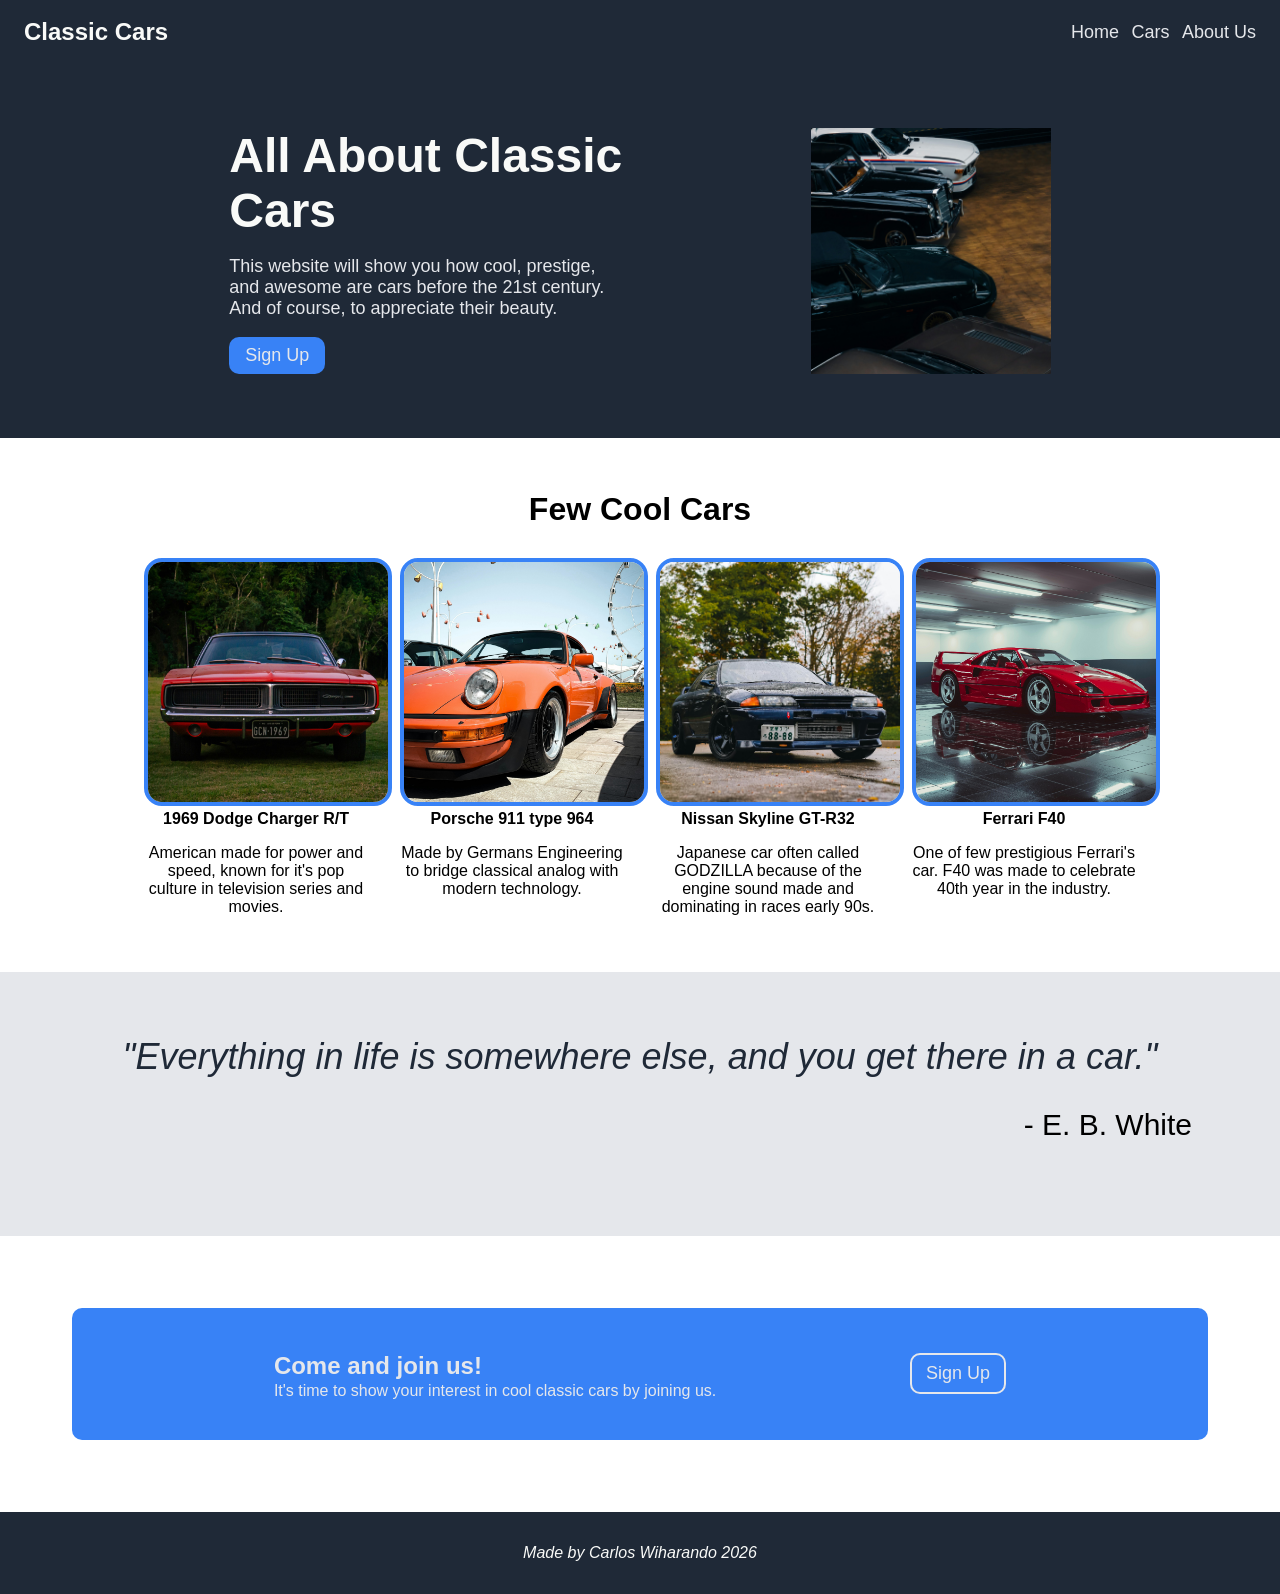
<file: theodinproject/landing-page/index.html>
<!DOCTYPE html>
<html lang="en">
<head>
    <meta charset="UTF-8">
    <meta name="viewport" content="width=device-width, initial-scale=1.0">
    <title>Landing Page</title>
</head>
<body>
    <div class="header">
        <h1>Classic Cars</h1>
        <div class="head-links">
            <a href="#">Home</a>
            <a href="#">Cars</a>
            <a href="#">About Us</a>
        </div>
    </div>
    <div class="hero">
        <div class="hero-text">
            <h1>All About Classic Cars</h1>
            <p>This website will show you how cool, prestige, and awesome are cars before the 21st century. And of course, to appreciate their beauty.</p>
            <button class="sign-up">Sign Up</button>
        </div>
        <img src="./images/lineup-justin-joseph-crop.jpg" alt="classic cars line up">
    </div>
    <div class="information">
        <h1>Few Cool Cars</h1>
        <div class="deck">
            <div class="card">
                <img src="./images/charger69-edu-henrique-crop.jpg" alt="Dodge Charger 1969">
                <b>1969 Dodge Charger R/T</b>
                <p>American made for power and speed, known for it's pop culture in television series and movies.</p>
            </div>
            <div class="card">
                <img src="./images/porsche964sabir-i-sg-nd-rli-crop.jpg" alt="Porsche 911 type 964">
                <b>Porsche 911 type 964</b>
                <p>Made by Germans Engineering to bridge classical analog with modern technology.</p>
            </div>
            <div class="card">
                <img src="./images/r32wavyvisuals-crop.jpg" alt="Nissan Skyline GT-R32">
                <b>Nissan Skyline GT-R32</b>
                <p>Japanese car often called GODZILLA because of the engine sound made and dominating in races early 90s.</p>
            </div>
            <div class="card">
                <img src="./images/f40-sebastianpichard-crop.jpg" alt="Ferrari F40">
                <b>Ferrari F40</b>
                <p>One of few prestigious Ferrari's car. F40 was made to celebrate 40th year in the industry.</p>
            </div>
        </div>
    </div>
    <div class="quotes">
        <p class="saying">
            "Everything in life is somewhere else, and you get there in a car."
        </p>
        <p class="person">
            - E. B. White
        </p>
    </div>
    <div class="join-container">
        <div class="call-to-action">
            <div class="text">
                <h2>Come and join us!</h2>
                <p>It's time to show your interest in cool classic cars by joining us.</p>
            </div>
            <button class="sign-up-rev">Sign Up</button>
        </div>
    </div>
    <footer>
        <i>Made by Carlos Wiharando 2026</i>
    </footer>
    <link rel="stylesheet" href="landing-page.css">
</body>
</html>
</file>
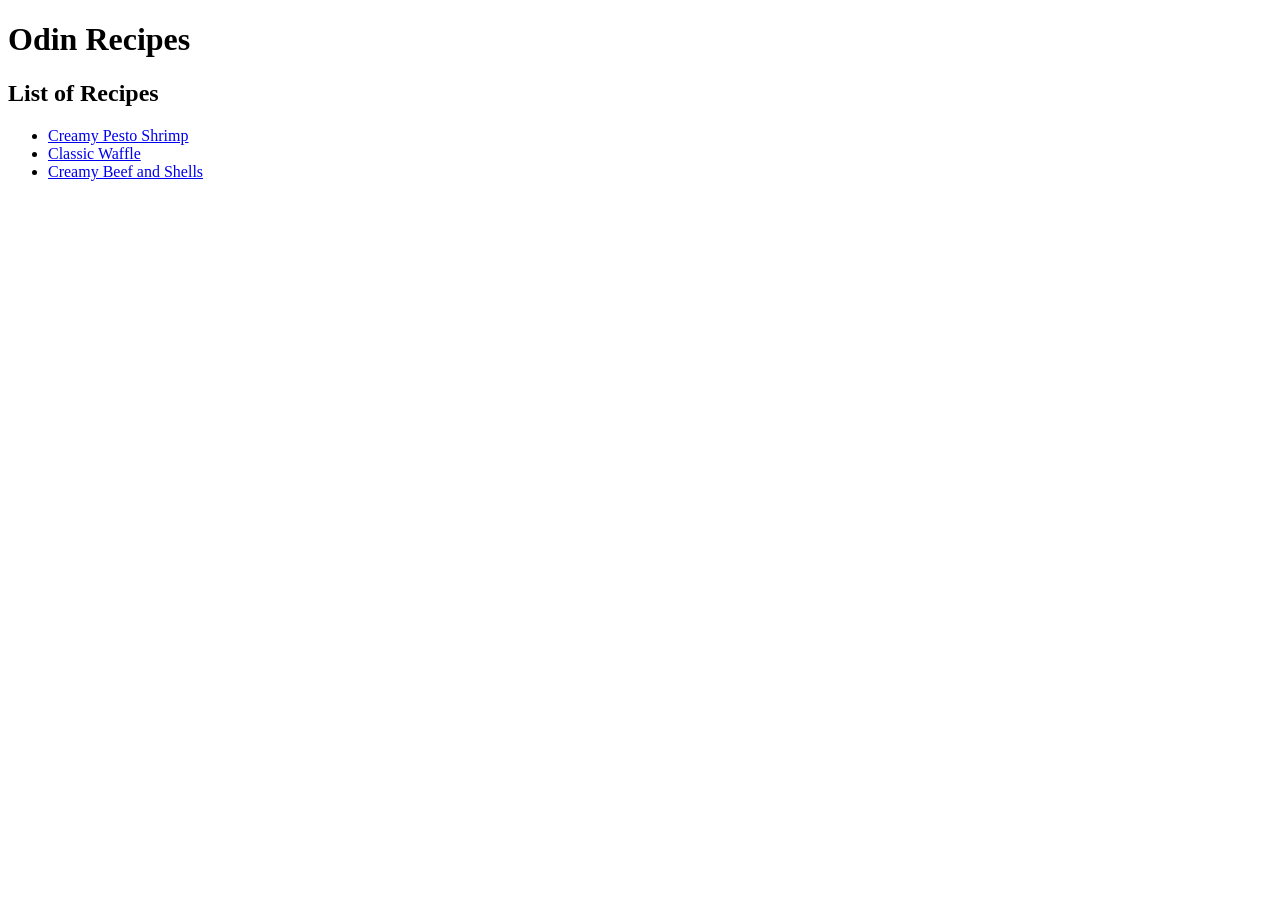
<file: theodinproject/recipe/index.html>
<!DOCTYPE html>
<html lang="en">
<head>
    <meta charset="UTF-8">
    <meta name="viewport" content="width=device-width, initial-scale=1.0">
    <title>Odin Recipe</title>
</head>
<body>
    <h1 style="justify-content:center ;">Odin Recipes</h1>
    <h2>List of Recipes</h2>
    <ul>
        <li><a href="recipes/creamypestoshrimp.html">Creamy Pesto Shrimp</a></li>
        <li><a href="recipes/classicwaffle.html">Classic Waffle</a></li>
        <li><a href="recipes/creamybeefshells.html">Creamy Beef and Shells</a></li>
    </ul>
    
</body>
</html>
</file>
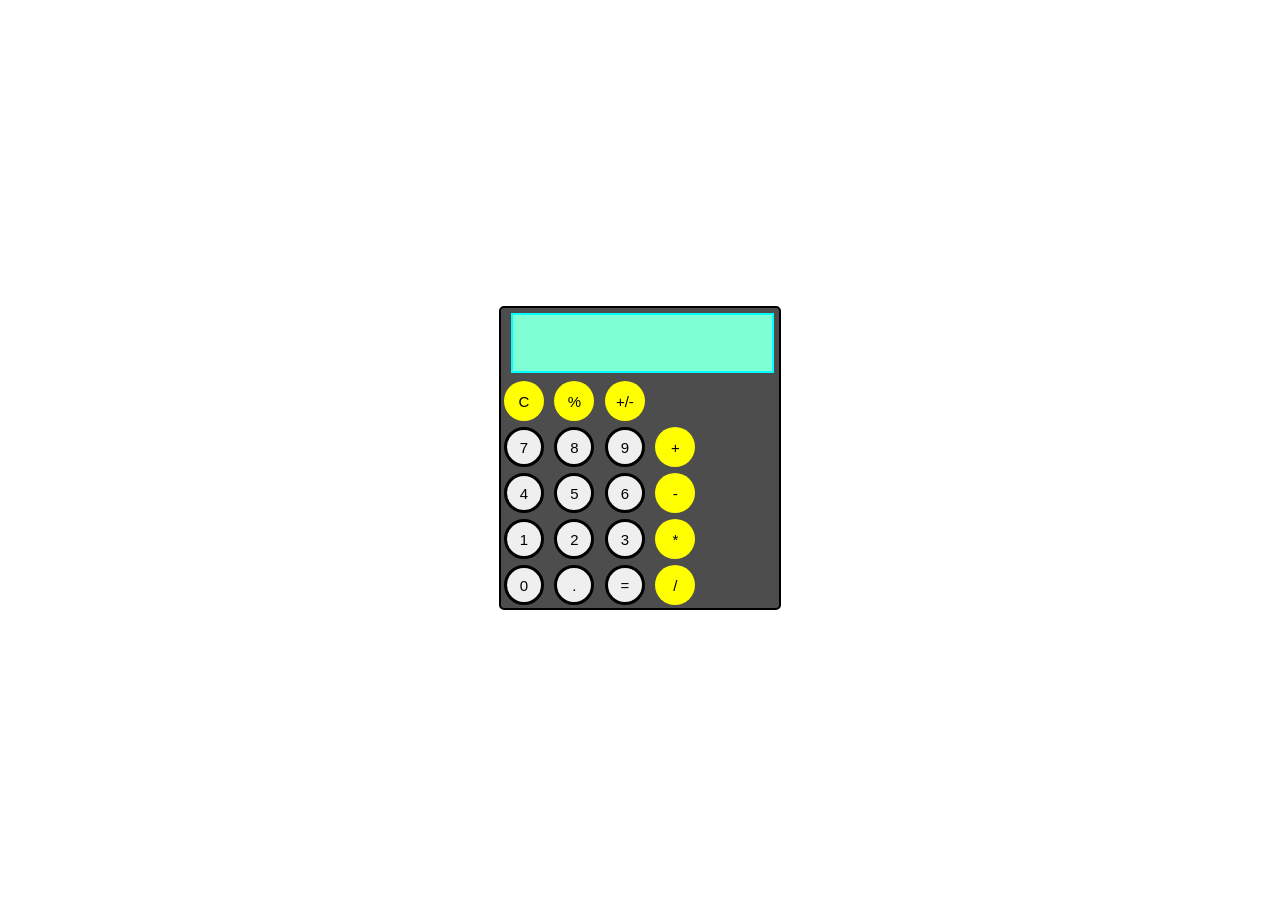
<file: calculator/calculator.html>
<!DOCTYPE html>
<html lang="en">
<head>
    <meta charset="UTF-8">
    <meta name="viewport" content="width=device-width, initial-scale=1.0">
    <title>Simple Calculator</title>
</head>
<body>
    <div class="calculator">
        <div>
            <input id="display" readonly>
        </div>
        <div class="keys">
            <div>
                <button class="operator" onclick="clearDisplay()">C</button> 
                <button class="operator">%</button> 
                <button class="operator">+/-</button> 
            </div>
            <div>
                <button class="input" onclick="appendToDisplay('7')">7</button>
                <button class="input" onclick="appendToDisplay('8')">8</button>
                <button class="input" onclick="appendToDisplay('9')">9</button>               
                <button class="operator" onclick="appendToDisplay('+')">+</button>
            </div>
            <div>
                <button class="input" onclick="appendToDisplay('4')">4</button>
                <button class="input" onclick="appendToDisplay('5')">5</button>
                <button class="input" onclick="appendToDisplay('6')">6</button>
                <button class="operator" onclick="appendToDisplay('-')">-</button>
                                                               
            </div>
            <div>
                <button class="input" onclick="appendToDisplay('1')">1</button>
                <button class="input" onclick="appendToDisplay('2')">2</button>
                <button class="input" onclick="appendToDisplay('3')">3</button>
                <button class="operator" onclick="appendToDisplay('*')">*</button>
            </div>
            <div>
                <button class="input" onclick="appendToDisplay('0')">0</button>
                <button class="input" onclick="appendToDisplay('.')">.</button>
                <button class="input" onclick="calculate()">=</button>
                <button class="operator" onclick="appendToDisplay('/')">/</button>
            </div>
        </div>
    </div>
    <script src="calculator.js"></script>
    <link rel="stylesheet" href="calculator.css">
</body>
</html>
</file>
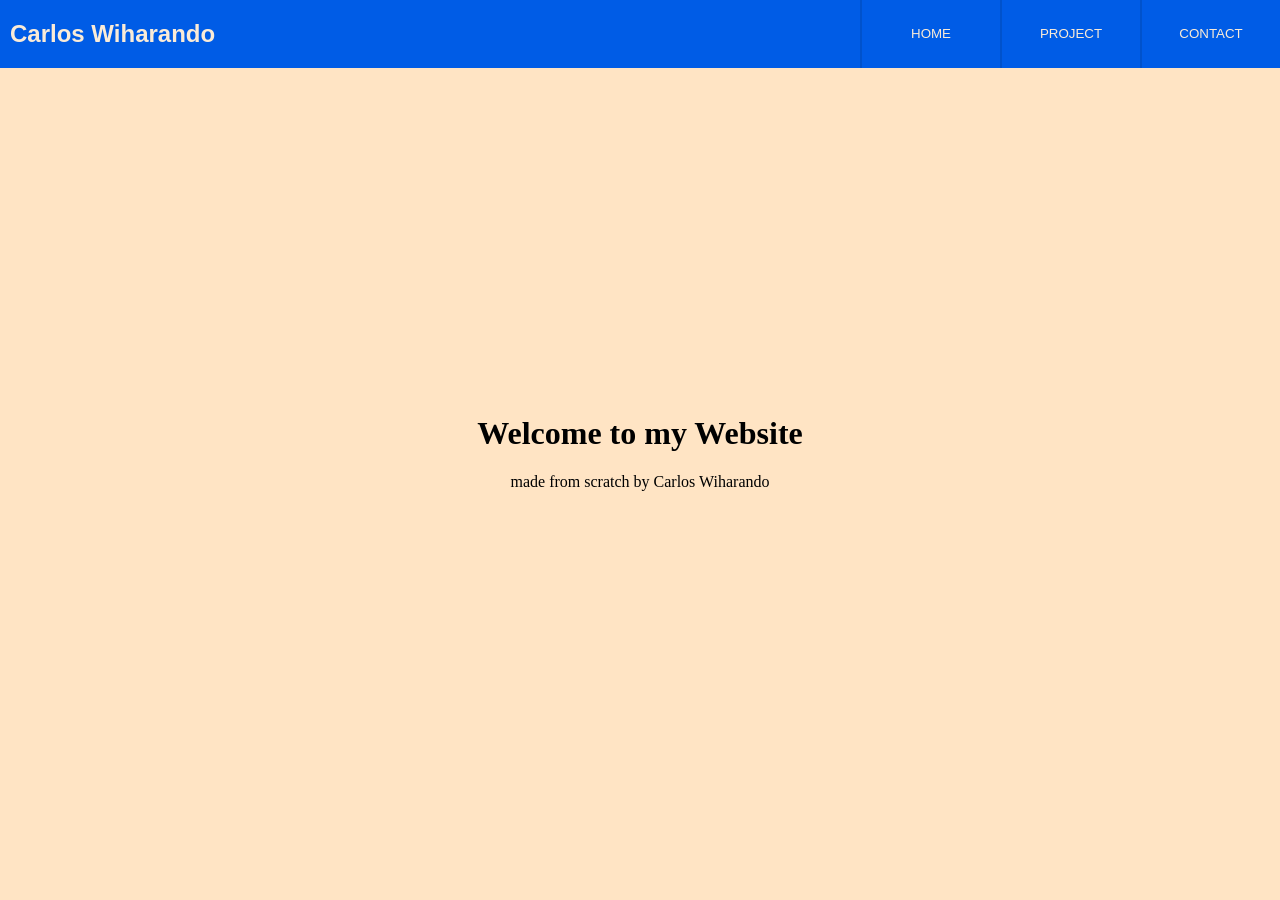
<file: lilWeb/main.html>
<!DOCTYPE html>
<html lang="en">
<head>
    <meta charset="UTF-8">
    <meta name="viewport" content="width=device-width, initial-scale=1.0">
    <title>My Web</title>
</head>
<body>
    <nav> <!--Navigation Bar-->
        <span id="logo"><!--logo-->
            <h1>Carlos Wiharando</h1>
        </span>
        <span id="menuButton"> <!--menu-->
            <button id="homePage" href="main.html">HOME</button>
            <button id="projectPage" href="#">PROJECT</button>
            <button id="contactPage" href="#">CONTACT</button>
        </span>
    </nav>
    <div> <!--Title Slides-->
        <span id="greetWord">
            <h1>Welcome to my Website</h1>
            <p>made from scratch by Carlos Wiharando</p>
        </span>
    </div>
    <link rel="stylesheet" href="main.css">
</body>
</html>
</file>
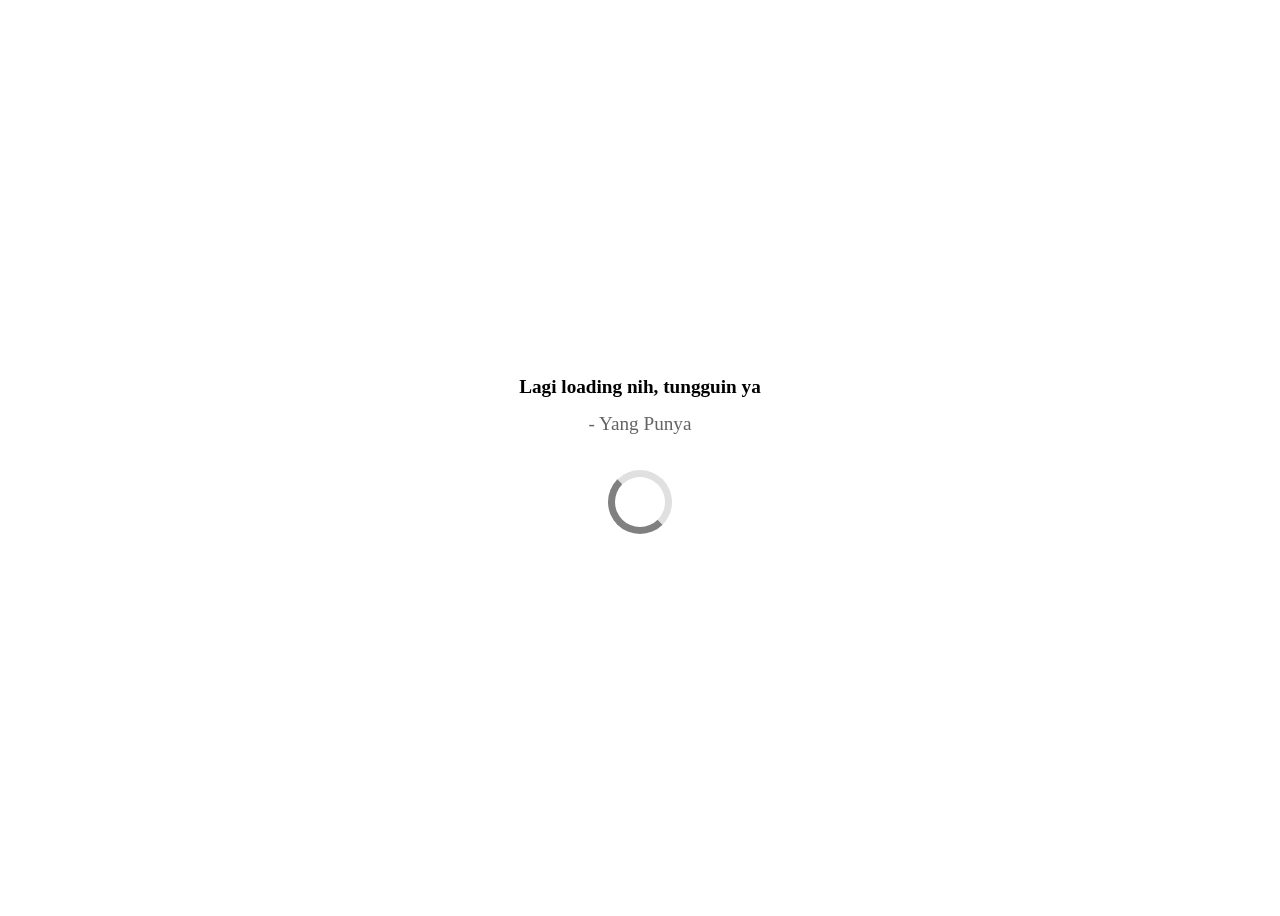
<file: loading/loading.html>
<!DOCTYPE html>
<html lang="en">
<head>
    <meta charset="UTF-8">
    <meta name="viewport" content="width=device-width, initial-scale=1.0">
    <title>Loading..</title>
    
</head>
<body>
    <section class="loading">
        Lagi loading nih, tungguin ya
        <span class="loading__author">
            - Yang Punya
        </span>
        <span class="loading__anim"></span>
    </section>
    <link rel="stylesheet" href="loading.css">
</body>
</html>
</file>
<file: theodinproject/landing-page/landing-page.css>
body {
    display: flex;
    flex-direction: column;
    font-family:  Roboto, Cantarell, 'Open Sans', 'Helvetica Neue', sans-serif;
    margin: 0;
    min-width: 100vh;
}

.header {
    background-color: #1f2937;
    display: flex;
    padding: 0 24px;
    margin: 0;
    justify-content: space-between;
    min-height: 64px;
    align-items: center;
}

.header h1{
    color: #f9faf8;
    font-size: 24px;
}

.head-links a {
    text-decoration: none;
    color: #e5e7eb;
    margin-left: 8px;
    font-size: 18px;
}

.hero {
    display: flex;
    max-width: 100vw;
    background-color: #1f2937;
    flex: 1;
    justify-content: space-evenly;
    padding: 64px;
    font-size: 18px;
    flex-wrap: wrap;
    gap: 16px;
}
.hero-text {
    width: 400px;
    color: #e5e7eb;
}

.hero-text h1{
    font-size: 48px;
    color: #f9faf8;
    font-weight: 900;
    margin: 0;
}

button {
    background-color: #3882f6;
    color: #e5e7eb;
    min-width: 96px;
    border: none;
    border-radius: 10px;
    padding: 8px;
    font-size: 18px;
}

.hero img {
    width: 240px;
}

.information {
    display: flex;
    flex-direction: column;
    justify-content: center;
    align-items: center;
    padding: 32px;
}

.deck {
    display: flex;
    justify-content: space-evenly;
    gap: 16px;
    flex-wrap: wrap;
}

.card{
    box-sizing: border-box;
    text-align: center;
    width: 240px;
    padding: 8px;
}

.card img {
    border-radius: 18px;
    border: 4px solid #3882f6;
    width: 240px;

}
.quotes {
    background-color: #e5e7eb;
    display: flex;
    flex-direction: column;
    align-items: center;
    justify-content: center;
    padding: 64px;
}

.saying {
    font-size: 36px;
    font-weight: 300;
    color: #1f2937;
    font-style: italic;
    margin: 0;
}
.person {
    max-width: 1000px;
    text-align: right;
    font-size: 30px;
    font-weight: 500;
    margin-left: auto;
    margin-right: 24px;;
}

.join-container {
    padding: 72px;
    margin: 0;
}

.call-to-action{
    display: flex;
    padding: 24px;
    background-color: #3882f6;
    border-radius: 10px;
    justify-content: space-evenly;
    align-items: center;
    color: #e5e7eb;
    gap: 16px
}

.call-to-action h2{
    margin-bottom: 2px;
}

.call-to-action p{
    margin-top: 2px;
}

button.sign-up-rev {
    border: 2px solid #e5e7eb;
    height: fit-content;
}

footer {
    background-color: #1f2937;
    display: flex;
    justify-content: center;
    align-items: center;
    padding: 32px;
    color: #f9faf8;
}
</file>
<file: calculator/calculator.css>
body {
    font-family: Arial, Helvetica, sans-serif;
    font-weight: bold;
    display: flex;
    height: 100vh;
    justify-content: center;
    align-items: center;
}
.calculator {
    width: fit-content;
    border: 2px solid;
    border-radius: 5px;
    background-color: hsl(0, 0%, 30%);
}
#display{
    height: 50px;
    width: auto;
    margin: 5px 5px 5px 10px;
    padding: 3px;
    background-color: aquamarine;
    border: 2px solid aqua;
    font-size: 20px;
}
button {
    height: 40px;
    width: 40px;
    border: 3px solid;
    border-radius: 50%;
    font-size: 15px;
    text-align: center;
    display: flexbox;
    margin: 3px;
}
.operator{
    background-color: yellow;
    border: yellow;
}
/*div{
    border: 2px dotted red;

}
</file>
<file: lilWeb/main.css>
body {
    margin: 0;
}
nav{
    padding: 0;
    display: flex;
    grid-template-columns: 2;
    background-color: hsl(216, 100%, 45%);
    width: 100%;
    min-height: 50px;
    position: absolute;
}
#logo{
    width: 50%;
    font-family: Arial, Helvetica, sans-serif;
    color: antiquewhite;
    margin: 0 10px;
}
#menuButton{
    width: 50%;
    display: flex;
    justify-content: right;
    align-items: center;
}
button {
    height: 100%;
    width: 140px;
    border: none;
    size: 100%;
    background-color: hsl(216, 100%, 45%);
    border-left: 2px solid hsl(216, 100%, 40%);
    color: antiquewhite;
}
button:hover {
    cursor: pointer;
    background-color: hsl(216, 100%, 55%);
}
button:active{
    background-color: hsl(216, 100%, 35%);
}
div{
    display: flex;
    background-color: bisque;
    height: 100vh;
    align-items: center;
    justify-content: center;
}
#greetWord{
    text-align: center;
    margin: 0;

}
</file>
<file: loading/loading.css>
body{
    display: flex;
    justify-content: center;
    align-items: center;
    min-height: 100vh;
}
.loading{
    max-width: 50%;
    line-height: 1.4;
    font-size: 1.2rem;
    font-weight: bold;
    text-align: center;
}

.loading__author{
    font-weight: normal;
    font-size: 0.9 ;
    color: rgb(99, 99, 99);
    margin: .6rem 0 2rem 0;
    display: block;
}
.loading__anim{
    width: 50px;
    height: 50px;
    display: inline-block;
    border: 7px solid gray;
    border-top-color: rgb(224, 224, 224);
    border-right-color: rgb(224, 224, 224);
    border-radius: 50%;
    animation: rotate 800ms infinite linear;
}
@keyframes rotate {
        to {
            transform: rotate(1turn)
        }
    }
</file>
